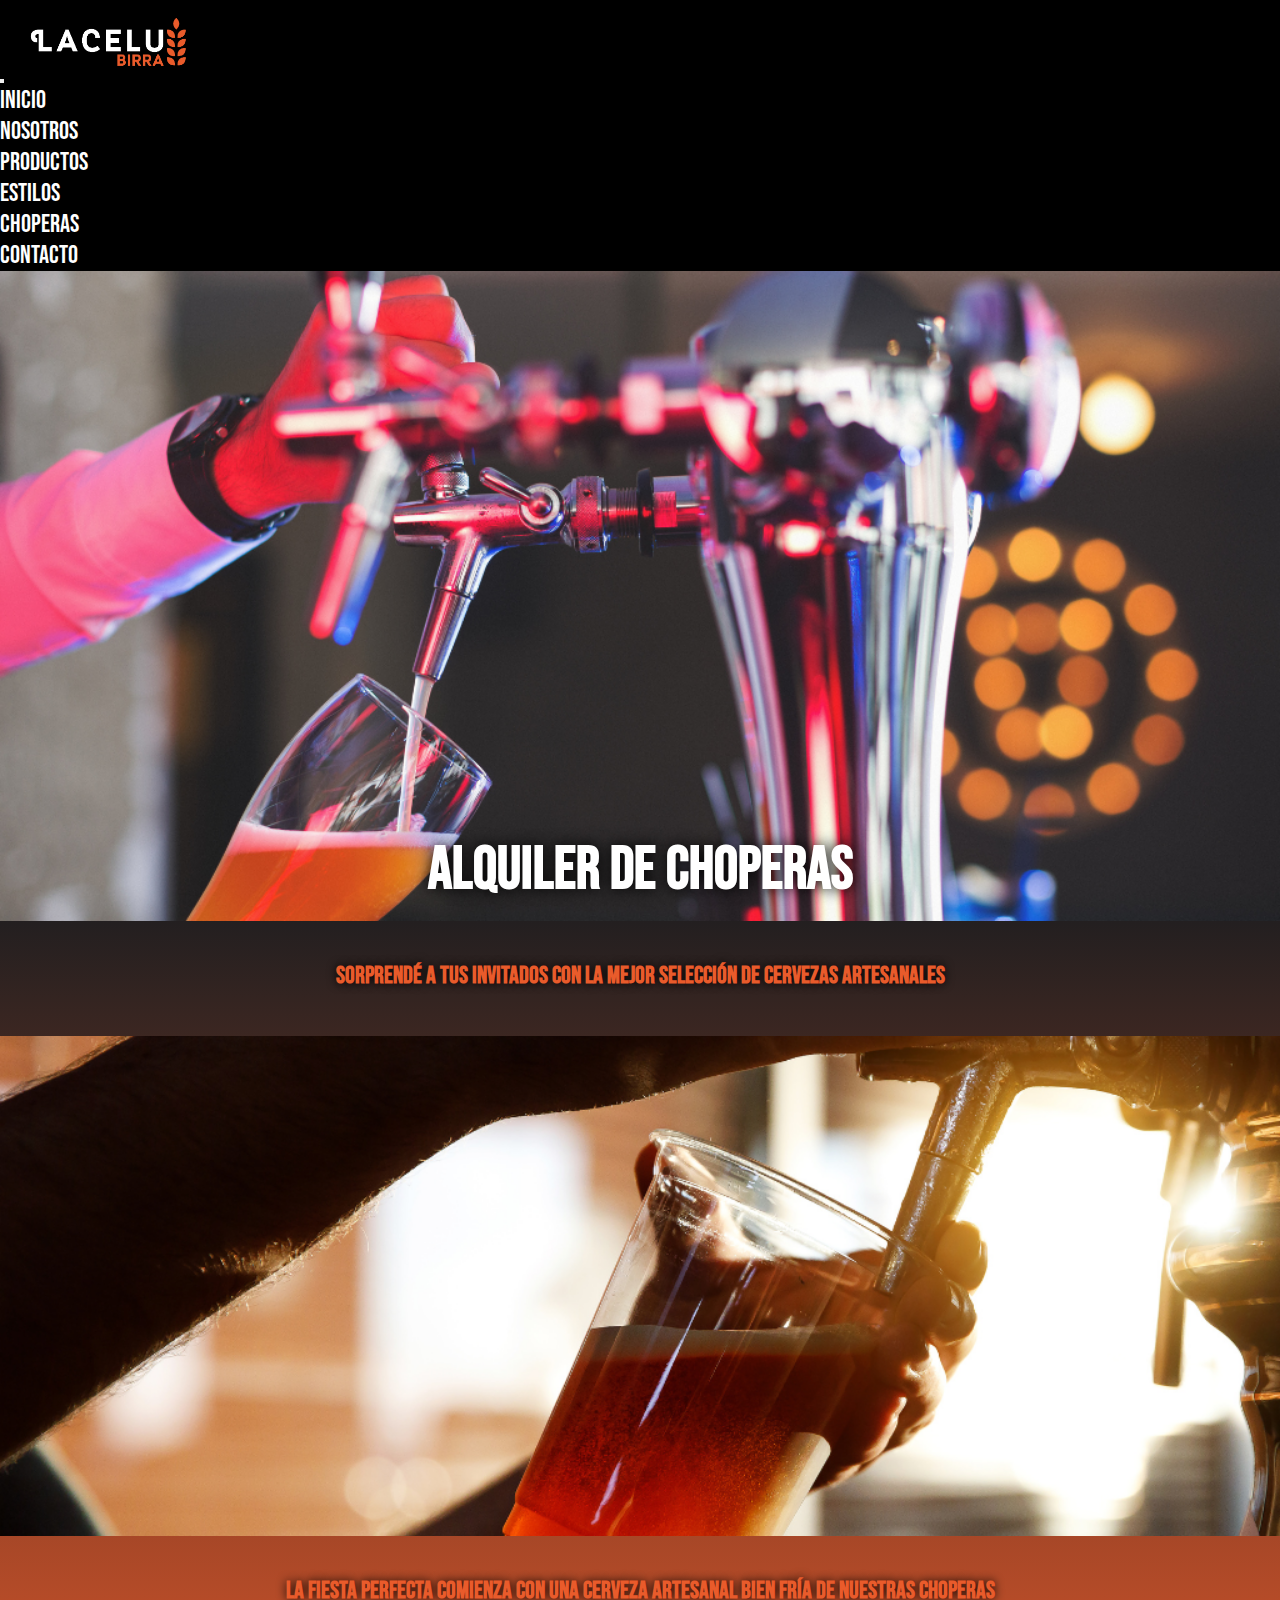
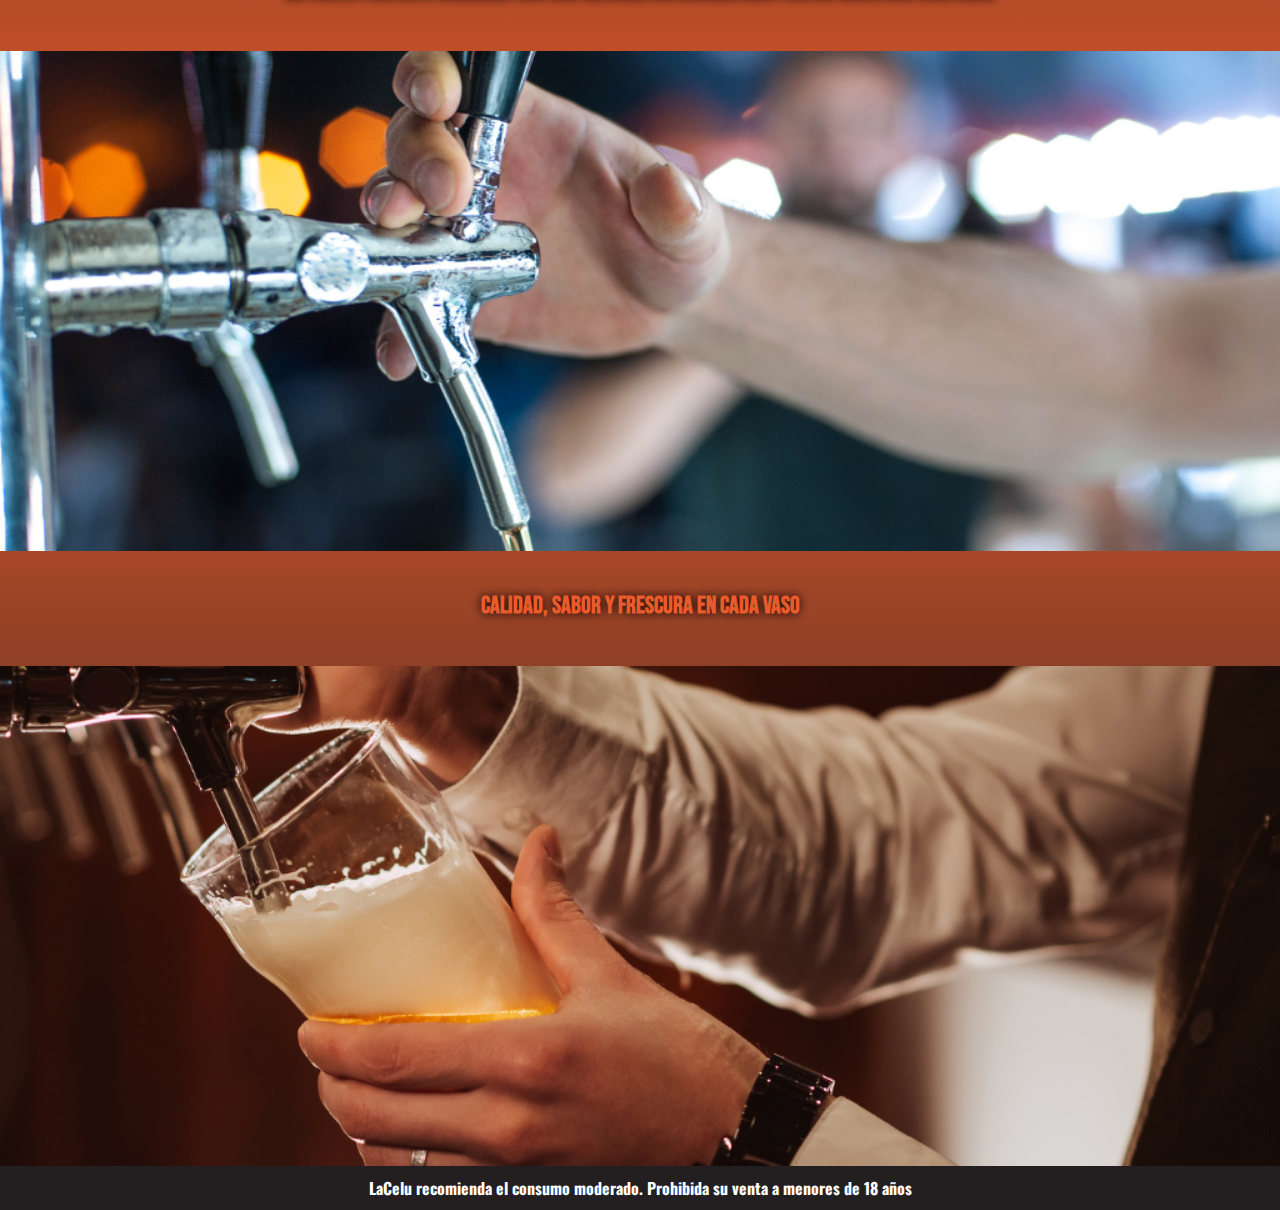
<file: pages/choperas.html>
<!DOCTYPE html>
<html lang="en">

<head>
    <meta charset="UTF-8">
    <meta http-equiv="X-UA-Compatible" content="IE=edge">
    <meta name="viewport" content="width=device-width, initial-scale=1.0">
    <link rel="stylesheet" href="https://cdn.jsdelivr.net/npm/bootstrap@4.6.2/dist/css/bootstrap.min.css"
        integrity="sha384-xOolHFLEh07PJGoPkLv1IbcEPTNtaed2xpHsD9ESMhqIYd0nLMwNLD69Npy4HI+N" crossorigin="anonymous">
    <link rel="icon" href="../images/favicon.png">
    <link rel="stylesheet" href="/style.css">
    <title>LaCeluBirra-Choperas</title>
</head>

<body>

    <!-- inicio de nav bar -->

    <nav class="navbar navbar-expand-md navbar-dark">

        <!-- Toggler/collapsibe Button -->
        <button class="navbar-toggler" type="button" data-toggle="collapse" data-target="#collapsibleNavbar">
            <span class="navbar-toggler-icon"></span>
        </button>

        <!-- Brand -->
        <img src="/images/logolacelusinfondo.png" alt="Logo" style="width:200px;">

        <!-- Navbar links -->
        <div class="collapse navbar-collapse" id="collapsibleNavbar">
            <ul class="navbar-nav">
                <li class="nav-item">
                    <a class="nav-link" href="/index.html">Inicio</a>
                </li>
                <li class="nav-item">
                    <a class="nav-link" href="/pages/nosotros.html">Nosotros</a>
                </li>
                <li class="nav-item">
                    <a class="nav-link" href="/pages/productos.html">Productos</a>
                </li>
                <li class="nav-item">
                    <a class="nav-link" href="/pages/estilos.html">Estilos</a>
                </li>
                <li class="nav-item">
                    <a class="nav-link" href="#">Choperas</a>
                </li>
                <li class="nav-item">
                    <a class="nav-link" href="/pages/contacto.html">Contacto</a>
                </li>
            </ul>
        </div>
    </nav>

    <!-- cierre de nav bar -->

    <!-- inicio de portada -->

    <div class="portadachoperas">
        <h1>ALQUILER DE CHOPERAS</h1>
    </div>

    <!-- cierre de portada -->

    <main class="mainchoperas">

    <!-- inicio de seccion1 -->

    <div class="seccion1choperas">
        <h2>Sorprendé a tus invitados con la mejor selección de cervezas artesanales</h2>
    </div>

    <div class="imgseccion1choperas"></div>

    <!-- cierre de seccion1  -->

    <!-- inicio de seccion2  -->

    <div class="seccion2choperas">
        <h2>La fiesta perfecta comienza con una cerveza artesanal bien fría de nuestras choperas</h2>
    </div>

    <div class="imgseccion2choperas"></div>

    <!-- cierre de seccion2 -->

    <!-- inicio de seccion3 -->

    <div class="seccion3choperas">
        <h2>Calidad, sabor y frescura en cada vaso</h2>
    </div>

    <div class="imgseccion3choperas"></div>

    <!-- cierre de seccion3 -->

    </main>

    <!-- inicio footer -->

    <div class="piedepagina">
        <h3>LaCelu recomienda el consumo moderado. Prohibida su venta a menores de 18 años</h3>
    </div>

    <!-- cierre de footer -->

    <script src="https://cdn.jsdelivr.net/npm/jquery@3.5.1/dist/jquery.slim.min.js"
        integrity="sha384-DfXdz2htPH0lsSSs5nCTpuj/zy4C+OGpamoFVy38MVBnE+IbbVYUew+OrCXaRkfj" crossorigin="anonymous">
    </script>
    <script src="https://cdn.jsdelivr.net/npm/popper.js@1.16.1/dist/umd/popper.min.js"
        integrity="sha384-9/reFTGAW83EW2RDu2S0VKaIzap3H66lZH81PoYlFhbGU+6BZp6G7niu735Sk7lN" crossorigin="anonymous">
    </script>
    <script src="https://cdn.jsdelivr.net/npm/bootstrap@4.6.2/dist/js/bootstrap.min.js"
        integrity="sha384-+sLIOodYLS7CIrQpBjl+C7nPvqq+FbNUBDunl/OZv93DB7Ln/533i8e/mZXLi/P+" crossorigin="anonymous">
    </script>

</body>
</html>
</file>
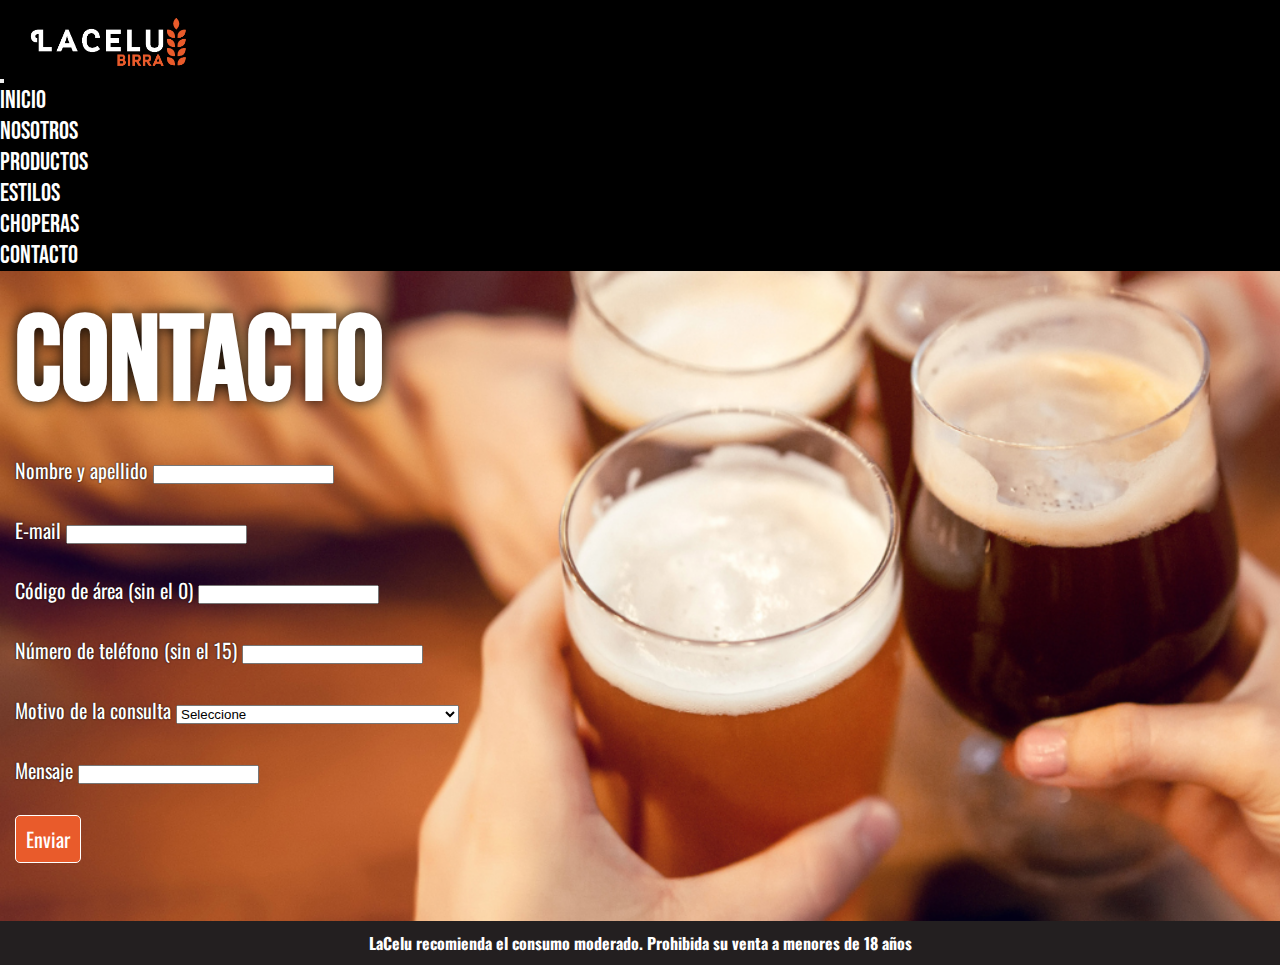
<file: pages/contacto.html>
<!DOCTYPE html>
<html lang="en">

<head>
    <meta charset="UTF-8">
    <meta http-equiv="X-UA-Compatible" content="IE=edge">
    <meta name="viewport" content="width=device-width, initial-scale=1.0">
    <link rel="stylesheet" href="https://cdn.jsdelivr.net/npm/bootstrap@4.6.2/dist/css/bootstrap.min.css"
        integrity="sha384-xOolHFLEh07PJGoPkLv1IbcEPTNtaed2xpHsD9ESMhqIYd0nLMwNLD69Npy4HI+N" crossorigin="anonymous">
    <link rel="icon" href="../images/favicon.png">
    <link rel="stylesheet" href="/style.css">
    <title>LaCeluBirra-Contacto</title>
</head>

<body>

    <!-- inicio de nav bar -->

    <nav class="navbar navbar-expand-md navbar-dark">

        <!-- Toggler/collapsibe Button -->
        <button class="navbar-toggler" type="button" data-toggle="collapse" data-target="#collapsibleNavbar">
            <span class="navbar-toggler-icon"></span>
        </button>

        <!-- Brand -->
        <img src="/images/logolacelusinfondo.png" alt="Logo" style="width:200px;">

        <!-- Navbar links -->
        <div class="collapse navbar-collapse" id="collapsibleNavbar">
            <ul class="navbar-nav">
                <li class="nav-item">
                    <a class="nav-link" href="/index.html">Inicio</a>
                </li>
                <li class="nav-item">
                    <a class="nav-link" href="/pages/nosotros.html">Nosotros</a>
                </li>
                <li class="nav-item">
                    <a class="nav-link" href="/pages/productos.html">Productos</a>
                </li>
                <li class="nav-item">
                    <a class="nav-link" href="/pages/estilos.html">Estilos</a>
                </li>
                <li class="nav-item">
                    <a class="nav-link" href="/pages/choperas.html">Choperas</a>
                </li>
                <li class="nav-item">
                    <a class="nav-link" href="#">Contacto</a>
                </li>
            </ul>
        </div>
    </nav>

    <!-- cierre de nav bar -->

    <!-- inicio de formulario  -->

    <section class="formulario">

        <div class="txtcontacto">
            <h1>Contacto</h1>
        </div>

        <form>
            <div class="nombreyapellido">
                <label for="name and surname">Nombre y apellido</label>
                <input type="text" id="name and surname">
            </div>
            <div class="email">
                <label for="email">E-mail</label>
                <input type="email" name="" id="email">
            </div>
            <div class="codigodearea">
                <label for="code area">Código de área (sin el 0)</label>
                <input type="tel" id="code area">
            </div>
            <div class="telefono">
                <label for="telephone">Número de teléfono (sin el 15)</label>
                <input type="tel" id="telephone">
            </div>
            <div class="motivoconsulta">
                <label for="reason">Motivo de la consulta</label>
                <select name="" id="reason">
                    <option value="Seleccione">Seleccione</option>
                    <option value="Ventas minoristas">Ventas minoristas</option>
                    <option value="Ventas mayoristas">Ventas mayoristas</option>
                    <option value="Barriles para comercios y bares">Barriles para comercios y bares</option>
                    <option value="Sumarte como Punto de Venta">Sumarte como Punto de Venta</option>
                    <option value="Alquiler de choperas">Alquiler de choperas</option>
                    <option value="Cursos de elaboracion de cerveza artesanal">Cursos de elaboracion de cerveza
                        artesanal</option>
                    <option value="Otra">Otra</option>
                </select>
            </div>
            <div class="mensaje">
                <label for="message">Mensaje</label>
                <input type="text" id="message">
            </div>
            <div>
                <button type="button" class="btncontacto" onclick="send">Enviar</button>          
            </div>
        </form>
        
    </section>

    <!-- cierre de formulario -->

    <!-- inicio pie de pagina -->

    <div class="piedepagina">
        <h3>LaCelu recomienda el consumo moderado. Prohibida su venta a menores de 18 años</h3>
    </div>

    <!-- cierre pie de pagina -->

    <script src="https://cdn.jsdelivr.net/npm/jquery@3.5.1/dist/jquery.slim.min.js"
        integrity="sha384-DfXdz2htPH0lsSSs5nCTpuj/zy4C+OGpamoFVy38MVBnE+IbbVYUew+OrCXaRkfj" crossorigin="anonymous">
    </script>
    <script src="https://cdn.jsdelivr.net/npm/popper.js@1.16.1/dist/umd/popper.min.js"
        integrity="sha384-9/reFTGAW83EW2RDu2S0VKaIzap3H66lZH81PoYlFhbGU+6BZp6G7niu735Sk7lN" crossorigin="anonymous">
    </script>
    <script src="https://cdn.jsdelivr.net/npm/bootstrap@4.6.2/dist/js/bootstrap.min.js"
        integrity="sha384-+sLIOodYLS7CIrQpBjl+C7nPvqq+FbNUBDunl/OZv93DB7Ln/533i8e/mZXLi/P+" crossorigin="anonymous">
    </script>



</body>

</html>
</file>
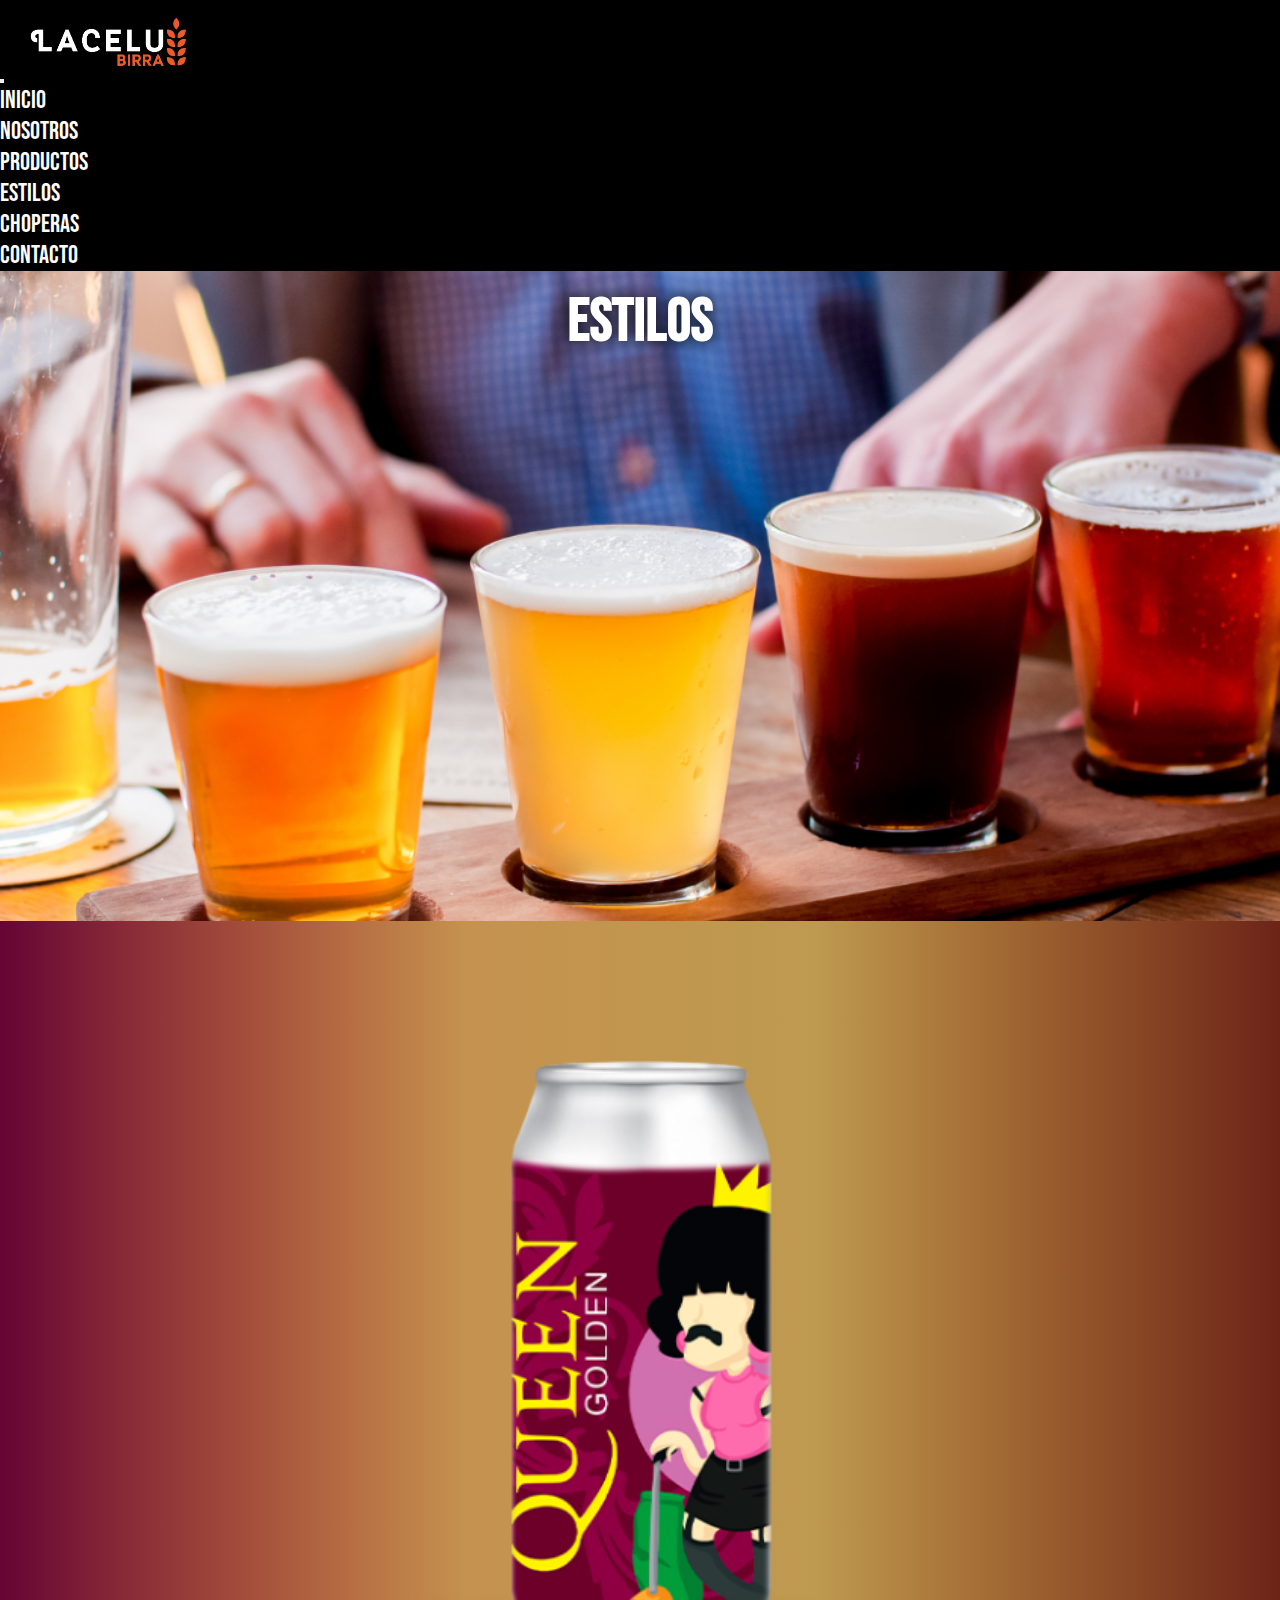
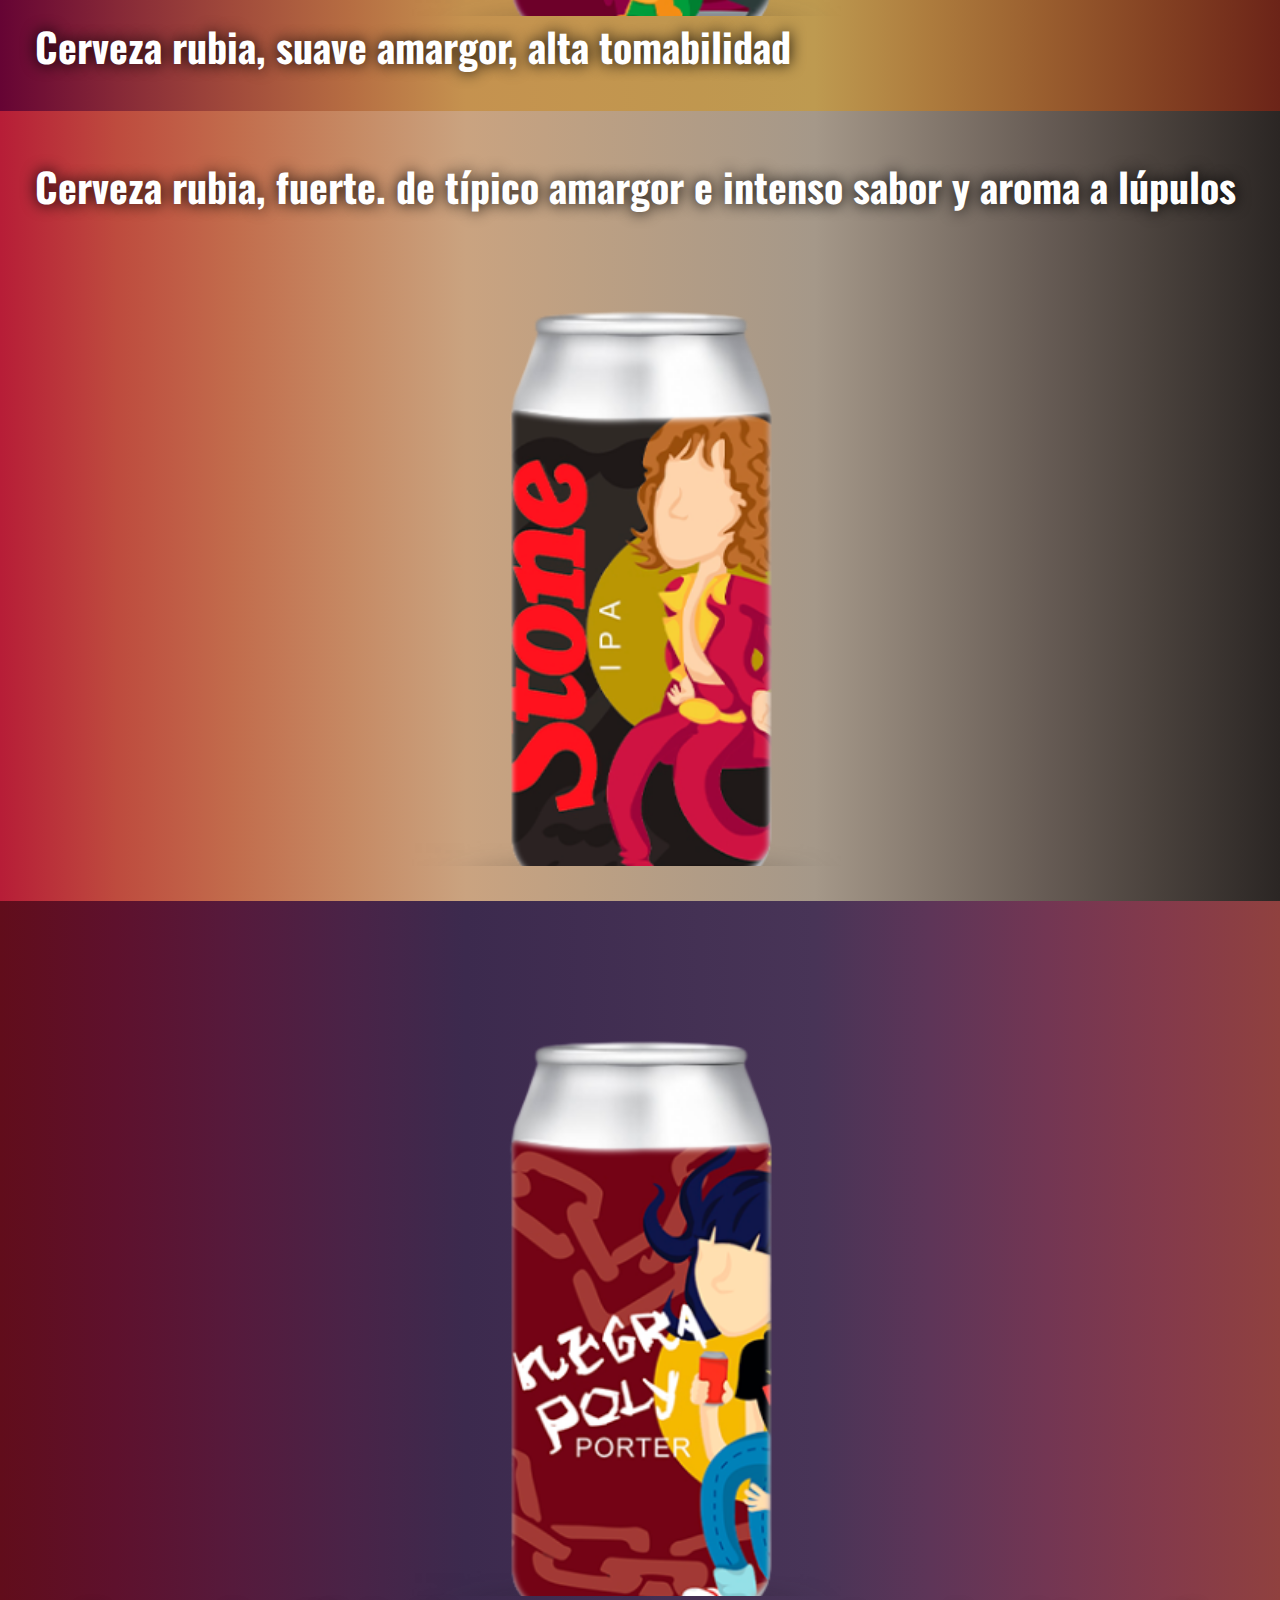
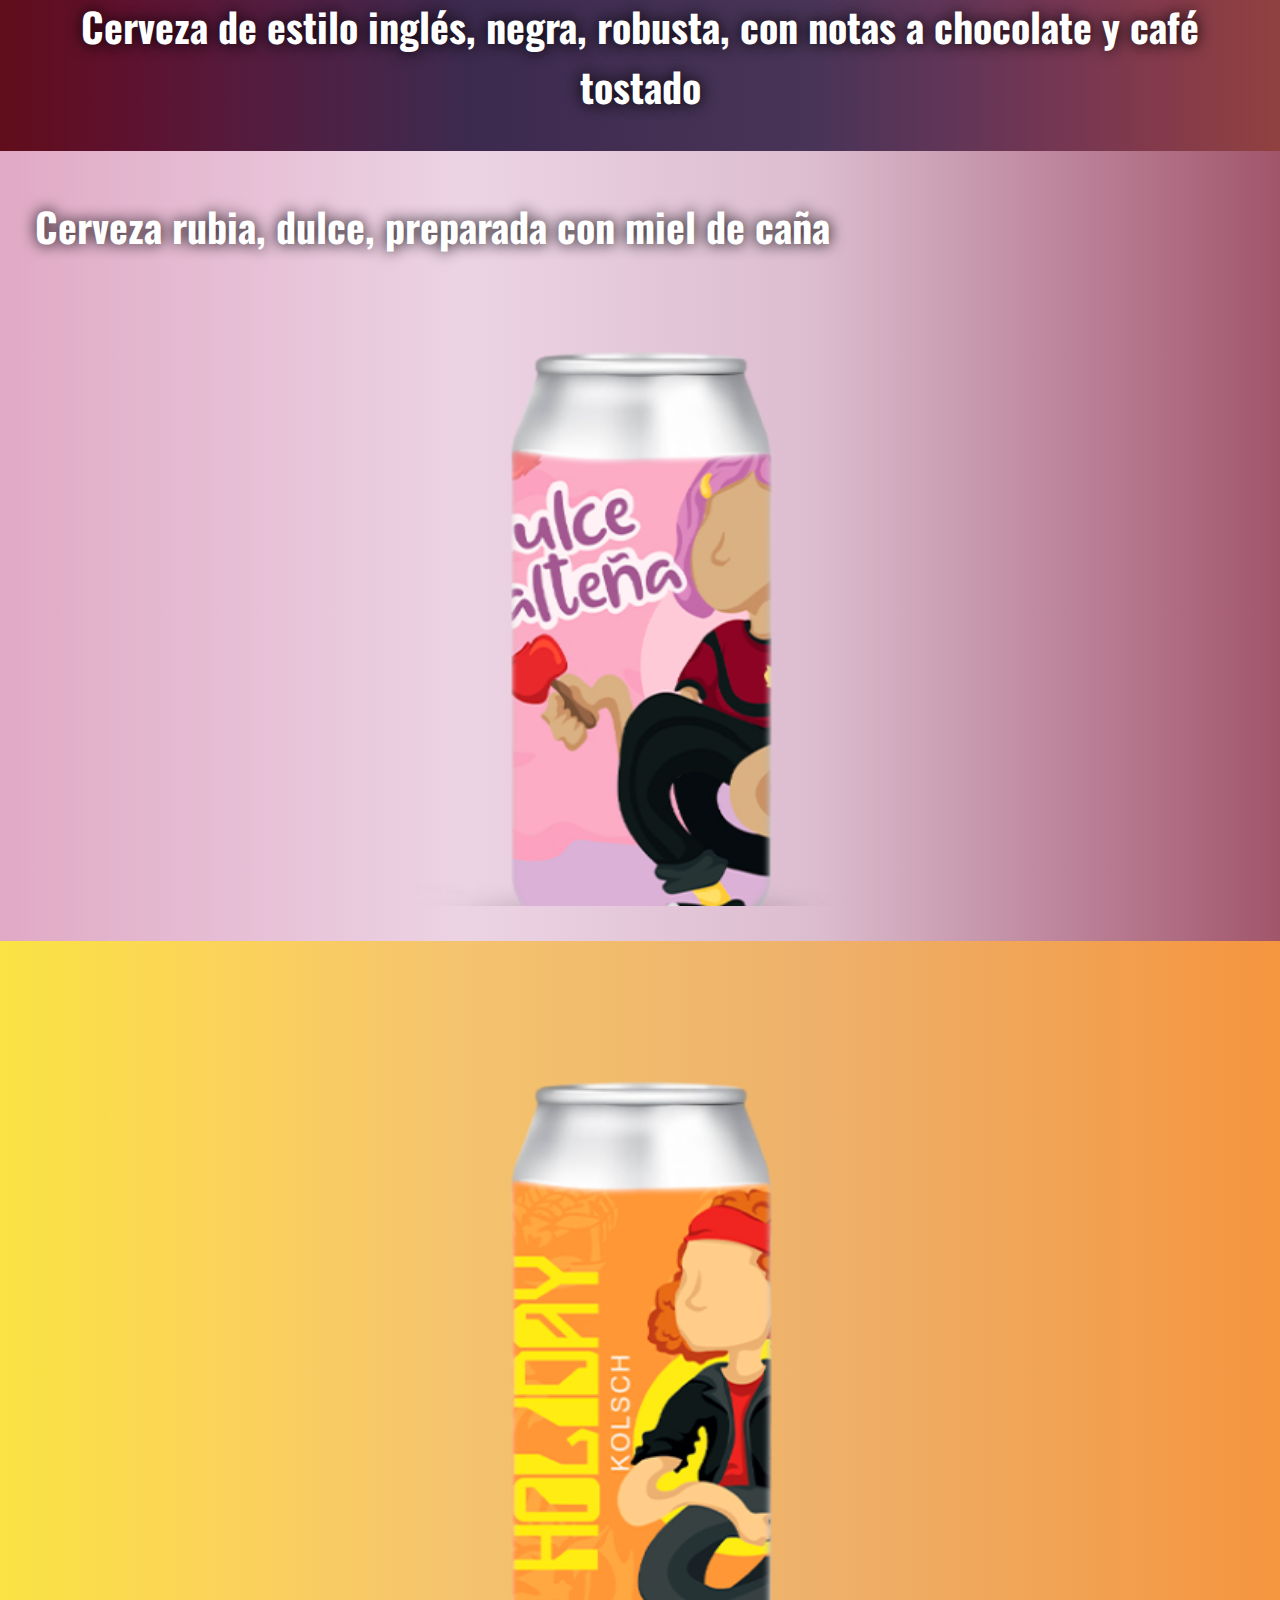
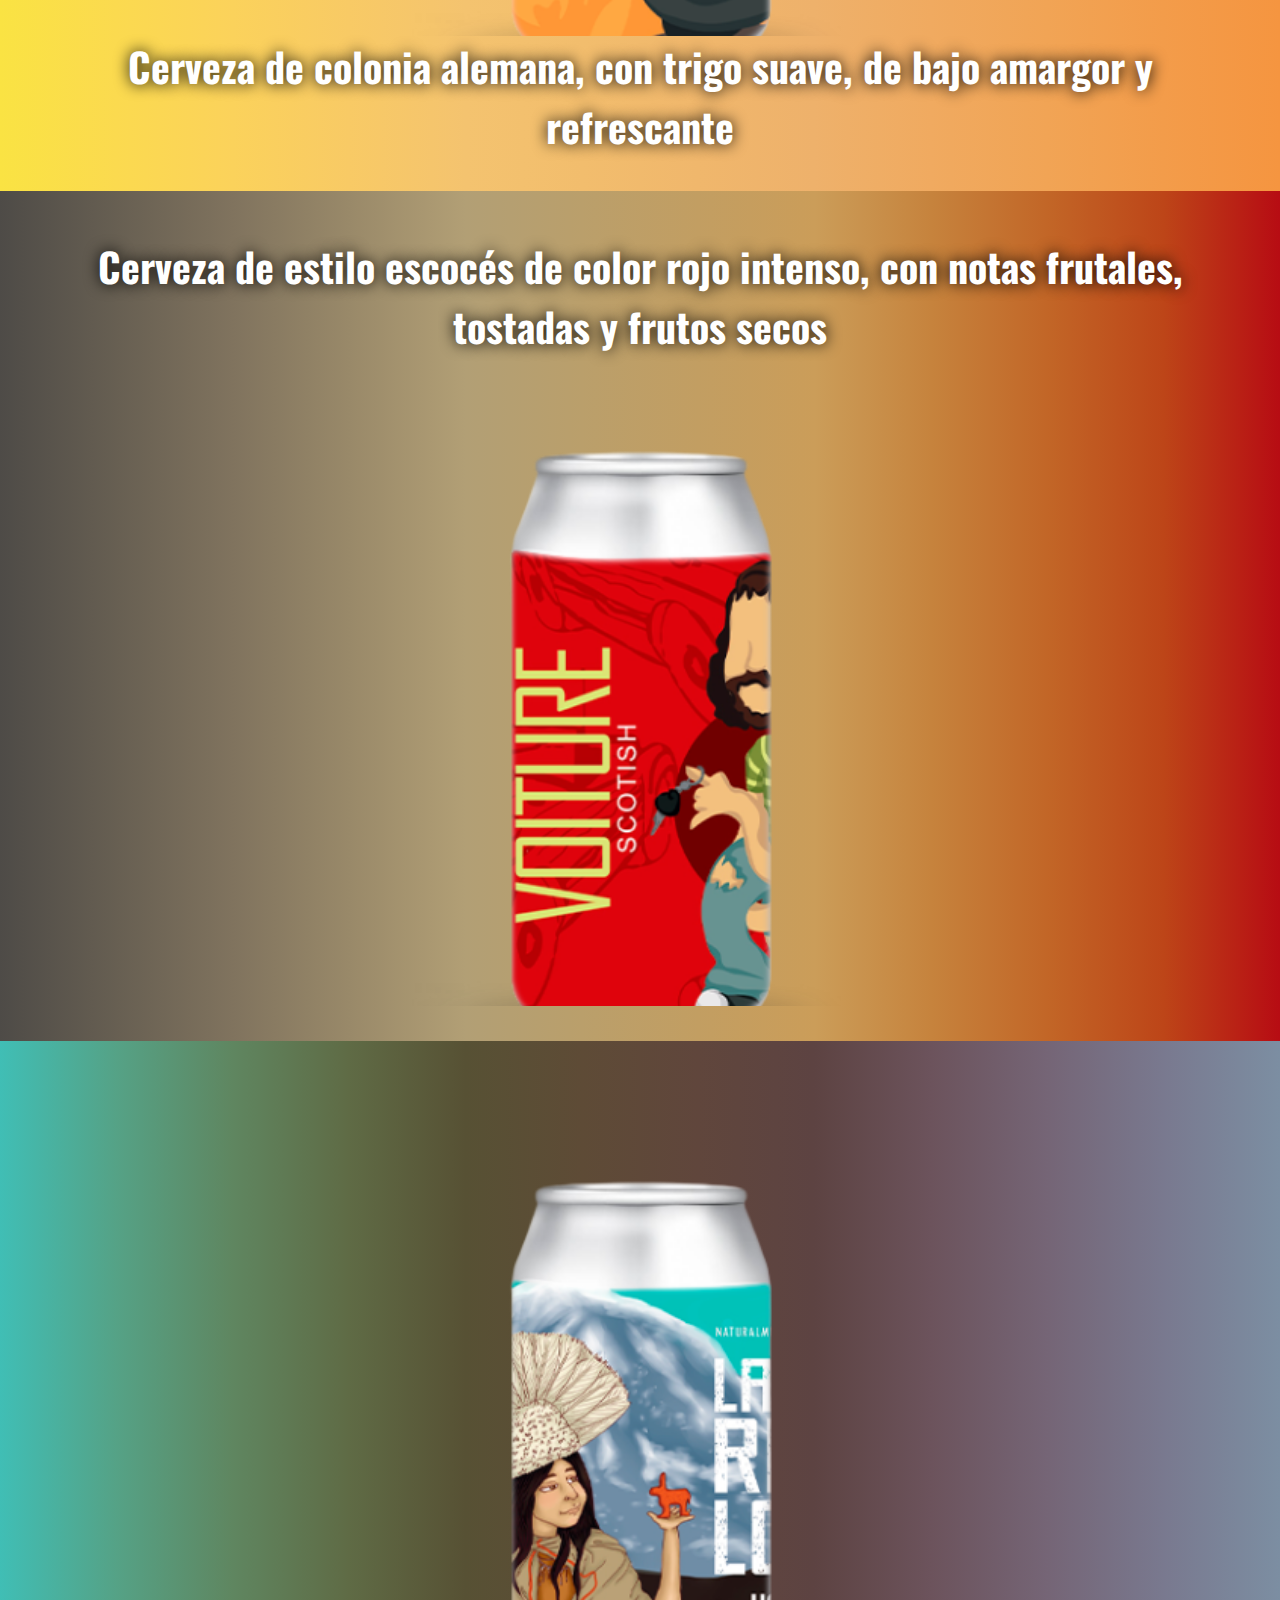
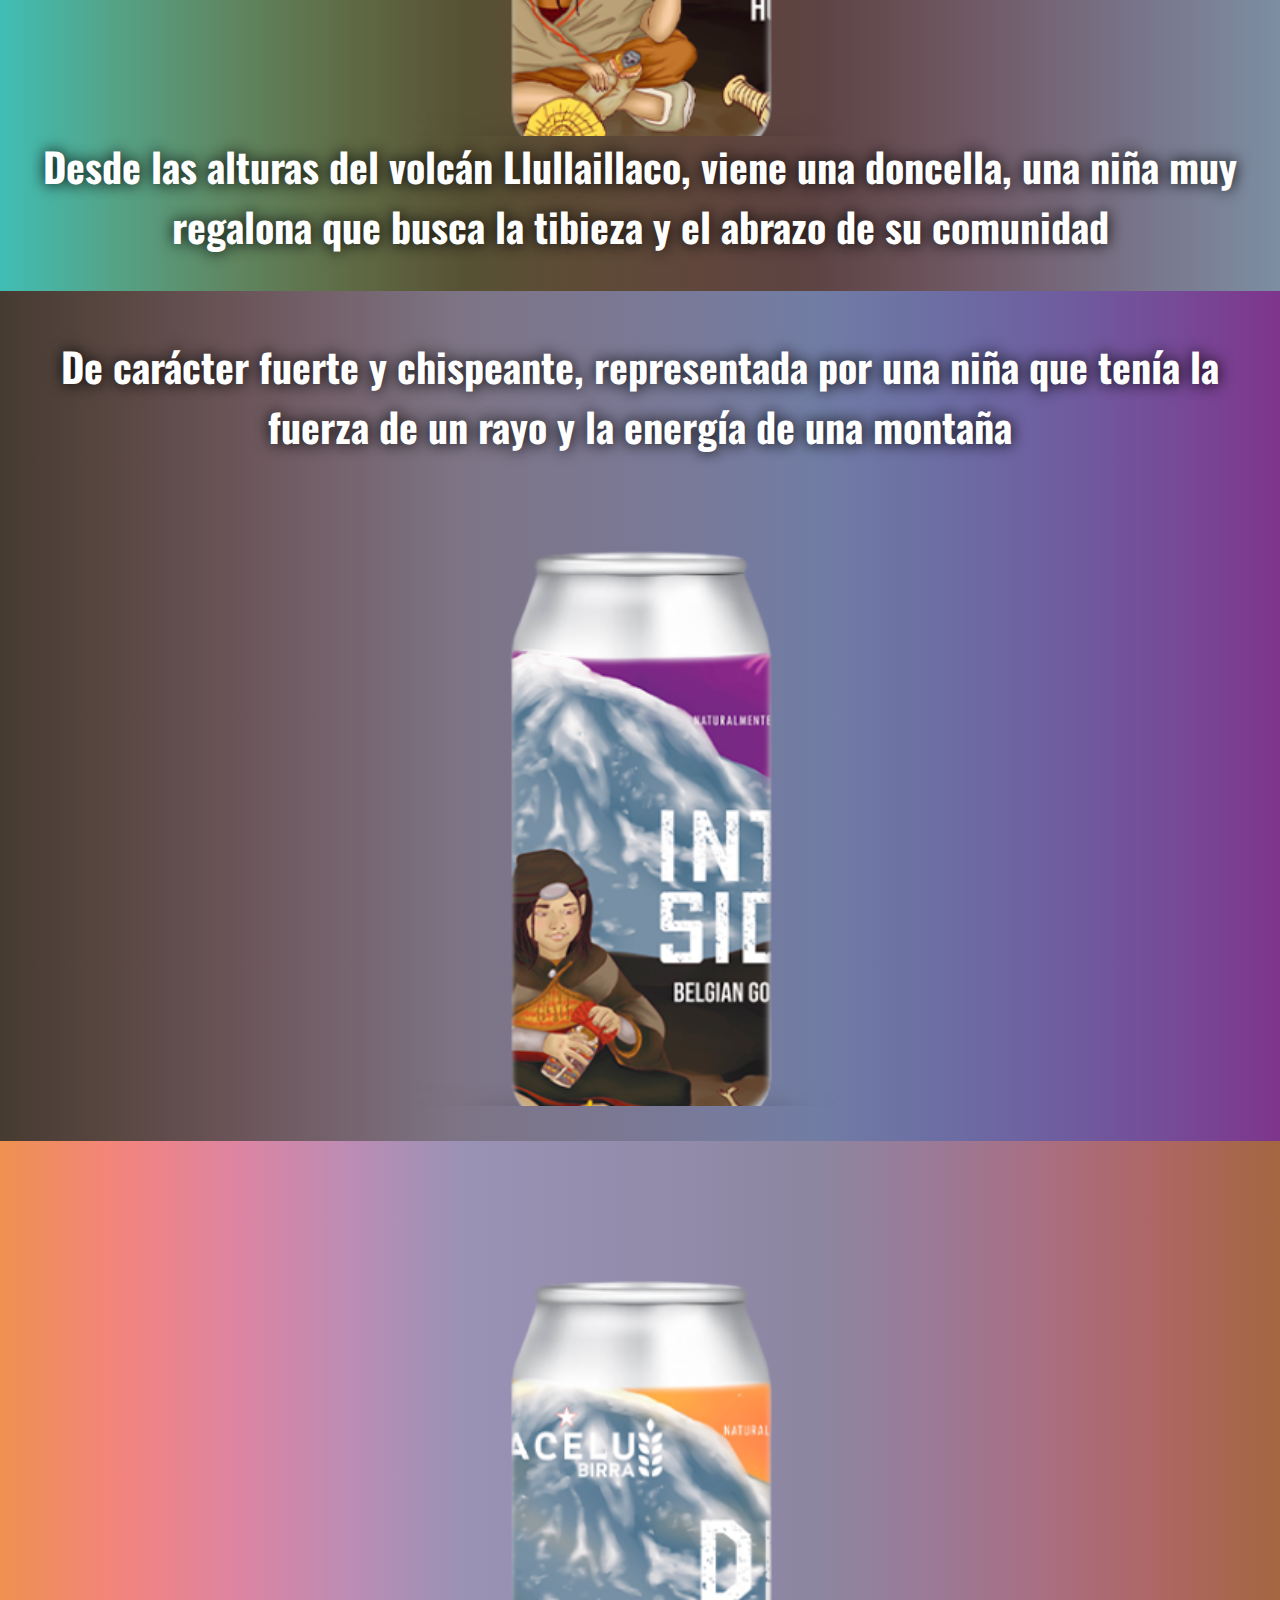
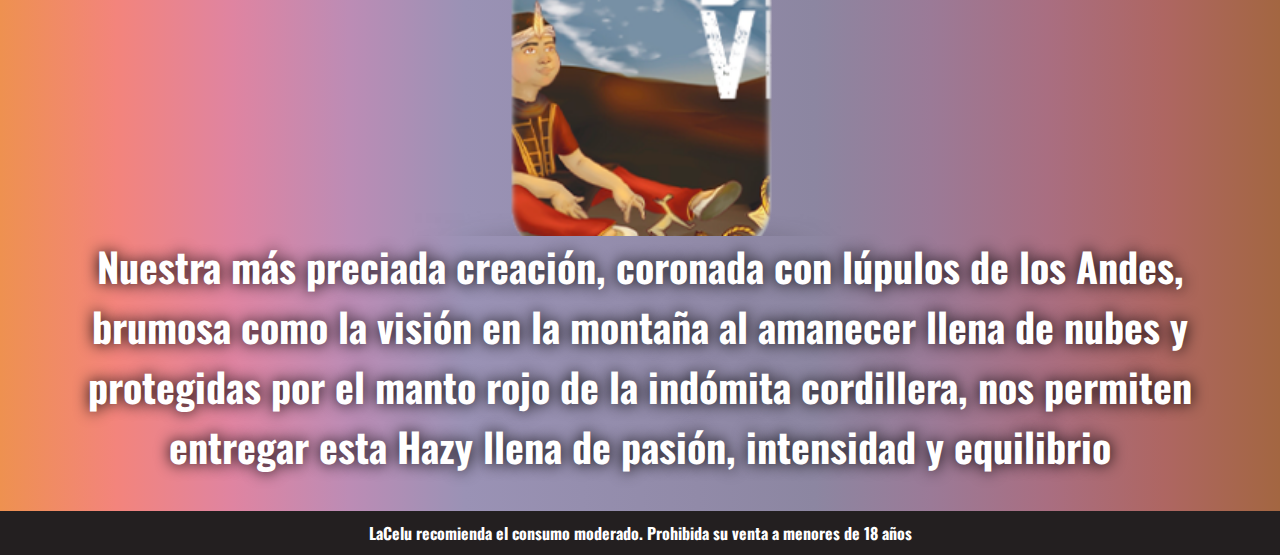
<file: pages/estilos.html>
<!DOCTYPE html>
<html lang="en">

<head>
    <meta charset="UTF-8">
    <meta http-equiv="X-UA-Compatible" content="IE=edge">
    <meta name="viewport" content="width=device-width, initial-scale=1.0">
    <link rel="stylesheet" href="https://cdn.jsdelivr.net/npm/bootstrap@4.6.2/dist/css/bootstrap.min.css"
        integrity="sha384-xOolHFLEh07PJGoPkLv1IbcEPTNtaed2xpHsD9ESMhqIYd0nLMwNLD69Npy4HI+N" crossorigin="anonymous">
        <link rel="icon" href="../images/favicon.png">
    <link rel="stylesheet" href="/style.css">
    <title>LaCeluBirra-Estilos</title>
</head>

<body>

    <!-- inicio de nav bar -->

    <nav class="navbar navbar-expand-md navbar-dark">

        <!-- Toggler/collapsibe Button -->
        <button class="navbar-toggler" type="button" data-toggle="collapse" data-target="#collapsibleNavbar">
            <span class="navbar-toggler-icon"></span>
        </button>

        <!-- Brand -->
        <img src="/images/logolacelusinfondo.png" alt="Logo" style="width:200px;">

        <!-- Navbar links -->
        <div class="collapse navbar-collapse" id="collapsibleNavbar">
            <ul class="navbar-nav">
                <li class="nav-item">
                    <a class="nav-link" href="/index.html">Inicio</a>
                </li>
                <li class="nav-item">
                    <a class="nav-link" href="/pages/nosotros.html">Nosotros</a>
                </li>
                <li class="nav-item">
                    <a class="nav-link" href="/pages/productos.html">Productos</a>
                </li>
                <li class="nav-item">
                    <a class="nav-link" href="#">Estilos</a>
                </li>
                <li class="nav-item">
                    <a class="nav-link" href="/pages/choperas.html">Choperas</a>
                </li>
                <li class="nav-item">
                    <a class="nav-link" href="/pages/contacto.html">Contacto</a>
                </li>
            </ul>
        </div>
    </nav>

    <!-- cierre de nav bar -->

    <!-- inicio de portada Estilos -->

    <div class="portadaestilos">
        <h1>ESTILOS</h1>
    </div>

    <!-- cierre de portada Estilos -->

    <!-- inicio de seccion estilo Golden -->

    <section class="containergolden">
        <div class="row">
            <aside class="goldenleft col-md-4"></aside>
            <aside class="goldencenter col-md-4"></aside>
            <aside class="goldenright col-md-4">
                <h3>Cerveza rubia, suave amargor, alta tomabilidad</h3>
            </aside>
        </div>
    </section>

    <!-- cierre de seccion estilo Golden -->

    <!-- inicio de seccion estilo IPA -->

    <section class="containeripa">
        <div class="row">
            <aside class="ipaleft col-md-4">
                <h3>Cerveza rubia, fuerte. de típico amargor e intenso sabor y aroma a lúpulos</h3>
            </aside>
            <aside class="ipacenter col-md-4"></aside>
            <aside class="iparight col-md-4"></aside>
        </div>
    </section>

    <!-- cierre de seccion estilo IPA -->

    <!-- inicio de seccion estilo Porter -->

    <section class="containerporter">
        <div class="row">
            <aside class="porterleft col-md-4"></aside>
            <aside class="portercenter col-md-4"></aside>
            <aside class="porterright col-md-4 ">
                <h3>Cerveza de estilo inglés, negra, robusta, con notas a chocolate y café tostado</h3>
            </aside>
        </div>
    </section>

    <!-- cierre de seccion estilo Porter -->

    <!-- inicio de seccion estilo Dulce -->

    <section class="containerdulce">
        <div class="row">
            <aside class="dulceleft col-md-4">
                <h3>Cerveza rubia, dulce, preparada con miel de caña</h3>
            </aside>
            <aside class="dulcecenter col-md-4"></aside>
            <aside class="dulceright col-md-4"></aside>
        </div>
    </section>

    <!-- cierre de seccion estilo Dulce -->

    <!-- inicio de seccion estilo Kolsch -->

    <section class="containerkolsch">
        <div class="row">
            <aside class="kolschleft col-md-4"></aside>
            <aside class="kolschcenter col-md-4"></aside>
            <aside class="kolschright col-md-4 ">
                <h3>Cerveza de colonia alemana, con trigo suave, de bajo amargor y refrescante</h3>
            </aside>
        </div>
    </section>

    <!-- cierre de seccion estilo Kolsch -->

    <!-- inicio de seccion estilo Scotish -->

    <section class="containerscotish">
        <div class="row">
            <aside class="scotishleft col-md-4">
                <h3>Cerveza de estilo escocés de color rojo intenso, con notas frutales, tostadas y frutos secos</h3>
            </aside>
            <aside class="scotishcenter col-md-4"></aside>
            <aside class="scotishright col-md-4"></aside>
        </div>
    </section>

    <!-- cierre de seccion estilo Scotish -->

    <!-- inicio de seccion estilo LaRegalona -->

    <section class="containerlaregalona">
        <div class="row">
            <aside class="laregalonaleft col-md-4"></aside>
            <aside class="laregalonacenter col-md-4"></aside>
            <aside class="laregalonaright col-md-4 ">
                <h3>Desde las alturas del volcán Llullaillaco, viene una doncella, una niña muy regalona que busca la
                    tibieza y el abrazo de su comunidad</h3>
            </aside>
        </div>
    </section>

    <!-- cierre de seccion estilo LaRegalona -->

    <!-- inicio de seccion estilo Intensidad -->

    <section class="containerintensidad">
        <div class="row">
            <aside class="intensidadleft col-md-4">
                <h3>De carácter fuerte y chispeante, representada por una niña que tenía la fuerza de un rayo y la
                    energía de una montaña</h3>
            </aside>
            <aside class="intensidadcenter col-md-4"></aside>
            <aside class="intensidadright col-md-4"></aside>
        </div>
    </section>

    <!-- cierre de seccion estilo Intensidad -->

    <!-- inicio de seccion estilo Divino -->

    <section class="containerdivino">
        <div class="row">
            <aside class="divinoleft col-md-4"></aside>
            <aside class="divinocenter col-md-4"></aside>
            <aside class="divinoright col-md-4 ">
                <h3>Nuestra más preciada creación, coronada con lúpulos de los Andes, brumosa como la visión en la
                    montaña al amanecer llena de nubes y protegidas por el manto rojo de la indómita cordillera, nos
                    permiten entregar esta Hazy llena de pasión, intensidad y equilibrio</h3>
            </aside>
        </div>
    </section>

    <!-- cierre de seccion estilo Divino -->

    <!-- inicio footer -->

    <div class="piedepagina">
        <h3>LaCelu recomienda el consumo moderado. Prohibida su venta a menores de 18 años</h3>
    </div>

    <!-- cierre de footer -->

    <script src="https://cdn.jsdelivr.net/npm/jquery@3.5.1/dist/jquery.slim.min.js"
        integrity="sha384-DfXdz2htPH0lsSSs5nCTpuj/zy4C+OGpamoFVy38MVBnE+IbbVYUew+OrCXaRkfj" crossorigin="anonymous">
    </script>
    <script src="https://cdn.jsdelivr.net/npm/popper.js@1.16.1/dist/umd/popper.min.js"
        integrity="sha384-9/reFTGAW83EW2RDu2S0VKaIzap3H66lZH81PoYlFhbGU+6BZp6G7niu735Sk7lN" crossorigin="anonymous">
    </script>
    <script src="https://cdn.jsdelivr.net/npm/bootstrap@4.6.2/dist/js/bootstrap.min.js"
        integrity="sha384-+sLIOodYLS7CIrQpBjl+C7nPvqq+FbNUBDunl/OZv93DB7Ln/533i8e/mZXLi/P+" crossorigin="anonymous">
    </script>

</body>

</html>
</file>
<file: style.css>
/* h3 --- font-family: 'Lexend Deca', sans-serif; --- h3 */
/* h2 --- font-family: 'Bebas Neue', cursive; --- h2 */

@import url('https://fonts.googleapis.com/css2?family=Amatic+SC:wght@700&family=Bebas+Neue&family=Lexend+Deca&display=swap');
/* font-family: 'Bebas Neue', cursive; */

@import url('https://fonts.googleapis.com/css2?family=Amatic+SC:wght@700&family=Bebas+Neue&family=Lexend+Deca&family=Oswald&display=swap');
/* font-family: 'Oswald', sans-serif; */

/* inicio barra de navegacion */

*{
    margin: 0;
    padding: 0;
    box-sizing: border-box;
}

.navbar{
    background-color: black;
    height: auto !important;
}

.navbar a{
    font-size: 25px;
    color: white;
    text-decoration: none;
    font-family: 'Bebas Neue', cursive;
}

a:hover{
    color: #e95b2b !important;
} 

a{
    transition: color 0.3s linear 0.2s;;
}

/* cierre de barra de navegacion */

/* inicio de jumbotron */

.jumbotronportada{
    background-image: url(./images/imgdescargadas/index1.jpg);
    background-size: cover;
    background-position: center;
    height: 650px;
    margin-bottom: 0;
    border-radius: 0;
    display: flex;
    justify-content: end;
    align-items: center;
}

.jumbotronportada h1{
    color: white;
    text-shadow: 0 0 15px black;
    padding-right: 15px;
    font-family: 'Bebas Neue', cursive;
    font-size: 60px;
}

/* cierre de jumbotron */

.mainindex{
    background: rgb(35,31,32);
    background: linear-gradient(180deg, rgba(35,31,32,1) 0%, rgba(233,91,43,1) 50%, rgba(35,31,32,1) 100%);
    height: auto;
}

/* inicio de prólogo */

.prologo{
    height: auto;
    padding-left: 15px;
    padding-right: 15px;
}

.prologo h2{
    color: white;
    margin-top: 0;
    padding-top: 60px;
    text-align: center;
    font-size: 40px;
    font-family: 'Oswald', sans-serif;
}

.prologo strong{
    color: #e95b2b;
}

/* inicio de segunda seccion */

.container-fluid{
    height: auto;
    padding: 15px;
    padding-bottom: 15px;
}

.row{
    padding: 10px;
    margin-top: 10px;
}

.container-fluid h2{
    color: white;
    text-shadow: 0 0 10px black;
    font-size: 40px;
    padding: 10px;
    font-family: 'Bebas Neue', cursive;
}

.btnindex{
    background-color: #e95b2b;
    border-radius: 5px;
    border: solid 1px white;
    color: white;
    padding: 8px 10px 8px 10px;
    font-size: 20px;
    font-family: 'Oswald', sans-serif;
}

.btnindex:hover{
    transform: scale(1.08);
    transition: all 0.9s;
}

.Nleft{
    text-align: center;
}

.imgnosotrosinicio{
    background-image: url(./images/nosotros5.JPG);
    background-position: bottom;
    background-size: cover;
    height: 650px;
    margin-bottom: 5px;
    border-radius: 5px;
    
}

.imgnosotrosinicio:hover{
    transform: scale(1.03);
    transition: all 0.9s;
}

.Ncenter{
    text-align: center;
}

.imgestilosinicio{
    background-image: url(./images/imgestilosindex.png);
    background-position: center;
    background-size: cover;
    height: 650px;
    margin-bottom: 5px;
    border-radius: 5px;
}

.imgestilosinicio:hover{
    transform: scale(1.03);
    transition: all 0.9s;
}

.Nright{
    text-align: center;
}

.imgvendelaceluinicio{
    background-image: url(./images/vendelacelu.png);
    background-position: center;
    background-size: cover;
    height: 650px;
    margin-bottom: 5px;
    border-radius: 5px;
}

.imgvendelaceluinicio:hover{
    transform: scale(1.03);
    transition: all 0.9s;
}

/* cierre de 2da seccion */

/* inicio de video index */

.containervideo{
    height: auto;
    width: auto;
    padding: 15px;
    padding-bottom: 15px;
}

.videoindex{
    height: auto;
    width: 100%;
}

/* inicio de footer */

.footer{
    height: auto;
    background-color: black;
    padding: 15px;
}

.Fleft{
    background-color: red;
}

.Fcenter{
    background-color: green;
    text-align: center;
}

.Fright{
    background-color: blue;
}

.footer h2{
    color: #e95b2b;
    text-shadow: 0 0 1px white;
    font-family: 'Bebas Neue', cursive;
}

.footer p{
    color: white;
    font-family: 'Oswald', sans-serif;
    font-size: 20px;
}

.Fcenter i{
    color: #e95b2b;
    font-size: 120px;
    text-shadow: 0 0 2px white;
    padding-top: 25px;
}

.piedepagina{
    background-color: #231f20;
    text-align: center;
    padding: 10px;
}

.piedepagina h3{
    color: white;
    font-size: 16px;
    font-family: 'Oswald', sans-serif;
}

/* cierre de footer */

/* inicio de PAGINA NOSOTROS ------------------------------------------------------------------------------------- */

/* inicio de portada Nosotros */

.jumbotronNos{
    height: 650px;
    background-image: url(./images/nosotros1.jpg);
    background-position: top;
    background-size: cover;
    display: flex;
    align-items: end;
}

.jumbotronNos h1{
    color: white;
    text-shadow: 0 0 15px black;
    margin-bottom: 15px;
    margin-left: 15px;
    font-family: 'Bebas Neue', cursive;
    font-size: 60px;

}

/* cierre de portada Nosotros */

.mainnosotros{
    background: rgb(35,31,32);
    background: linear-gradient(180deg, rgba(35,31,32,1) 0%, rgba(233,91,43,1) 50%, rgba(35,31,32,1) 100%);
    height: auto;
}


/* inicio de seccion1 Nosotros */

.seccion1Nos{
    height: auto;
    margin-bottom: 0;
    padding: 15px;
    padding-bottom: 15px;
}

/* cierre de seccion1 Nosotros */

/* inicio de seccion2 Nosotros */

.articleNos1{
    background-image: url(./images/nosotros2.jpg);
    background-position: center;
    background-size: cover;
    border-radius: 5px;
}

.asideNos1 h2{
    text-align: center;
    color: #e95b2b;
    text-shadow: 0 0 10px black;
    font-size: 60px;
    font-family: 'Bebas Neue', cursive;
}

.asideNos1 h3{
    color: white;
    font-family: 'Oswald', sans-serif;
}

/* cierre de seccion1 Nosotros */

/* inicio de seccion2 Nosotros */

.seccion2Nos{
    height: auto;
    padding: 25px;
    padding-bottom: 25px;
}

.article2Nos h2{
    text-align: center;
    color: #e95b2b;
    text-shadow: 0 0 10px black;
    font-size: 60px;
    font-family: 'Bebas Neue', cursive;
}

.article2Nos h3{
    color: white;
    font-family: 'Oswald', sans-serif;
    text-align: center;
    font-size: 38px;
}

.aside2Nos{
    background-image: url(./images/apasionadosnosotros.png);
    background-position: center;
    background-size: cover;
    height: 300px;
    border-radius: 5px;
}

/* cierre de seccion2 Nosotros */

/* inicio de seccion3 Nosotros */

.seccion3Nos{
    height: auto;
    padding: 25px;
    padding-bottom: 25px;
}

.article3Nos{
    background-image: url(./images/nosotros3.png);
    background-position: center;
    background-size: cover;
    height: 300px;
    border-radius: 5px;
}

.aside3Nos h2{
    text-align: center;
    color: #e95b2b;
    text-shadow: 0 0 10px black;
    font-size: 60px;
    font-family: 'Bebas Neue', cursive;
}

.aside3Nos h3{
    color: white;
    font-family: 'Oswald', sans-serif;
    text-align: center;
    font-size: 38px;
}

/* cierre de seccion3 Nosotros */

/* inicio de seccion4 Nosotros */

.seccion4Nos{
    height: auto;
    padding: 25px;
    padding-bottom: 25px;    
}

.article4Nos h2{
    text-align: center;
    color: #e95b2b;
    text-shadow: 0 0 10px black;
    font-size: 60px;
    font-family: 'Bebas Neue', cursive;
}

.article4Nos h3{
    color: white;
    font-family: 'Oswald', sans-serif;
    text-align: center;
    font-size: 38px;
}

.aside4Nos{
    background-image: url(./images/nosotros4.JPG);
    background-position: top;
    background-size: cover;
    height: 300px;
    border-radius: 5px;
}

/* cierre de seccion4 Nosotros */
/* CIERRE DE PAGINA NOSOTROS */

/* INICIO DE PAGINA PRODUCTOS --------------------------------------------------------------------------------------- */

/* inicio de portada productos */

.portadaproductos{
    background-image: url(./images/fondoproductos.png);
    background-position: top;
    background-size: cover;
    height: 650px;
    margin-bottom: 0;
    border-radius: 0;
    display: flex;
    justify-content: end;
    align-items: center;
}

.portadaproductos h1{
    color: white;
    text-shadow: 0 0 15px black;
    margin-right: 100px;
    font-family: 'Bebas Neue', cursive;
    font-size: 60px;
}

/* cierre de portada productos */

.mainproductos{
    height: auto;
    background: rgb(35,31,32);
    background: linear-gradient(180deg, rgba(35,31,32,1) 0%, rgba(233,91,43,1) 50%, rgba(35,31,32,1) 100%);
}

/* inicio seccion1 Productos */

.containerlatasPro{
    height: auto;
    margin-bottom: 0;
    padding: 15px;
    padding-bottom: 15px;
}

.latasPro{
    height: 130px;
    padding-top: 20px;
    padding-bottom: 20px;
}

.latasPro h2{
    color: #e95b2b;
    text-align: center;
    font-size: 45px;
    text-shadow: 0 0 10px black;
    font-family: 'Bebas Neue', cursive;
    padding-top: 8px;
}

.latasPro p{
    color: white;
    text-align: center;
    font-size: 23px;
    font-family: 'Oswald', sans-serif;
}

.imglatasPro{
    background-image: url(./images/latasproductos.png);
    background-position: center;
    background-size: cover;
    height: 700px;
    margin-top: 20px;
}

/* cierre de seccion1 Productos  */

/* inicio de seccion2 Productos */

.containergrowlersPro{
    height: auto;
    margin-bottom: 0;
    padding: 15px;
    padding-bottom: 15px;
}

.growlersPro{
    height: 130px;
    padding-top: 20px;
    padding-bottom: 20px;
}

.growlersPro h2{
    color: #e95b2b;
    text-align: center;
    font-size: 45px;
    text-shadow: 0 0 10px black;
    font-family: 'Bebas Neue', cursive;
}

.growlersPro p{
    color: white;
    text-align: center;
    font-size: 23px;
    font-family: 'Oswald', sans-serif;
}

.imggrowlersPro{
    background-image: url(./images/growlerproductos.png);
    background-position: center;
    background-size: cover;
    height: 700px;
    margin-top: 20px;
}

/* cierre de seccion2 Productos */

/* inicio de seccion3 Productos */

.containterchoperasPro{
    height: auto;
    margin-bottom: 0;
    padding: 15px;
    padding-bottom: 15px;
}

.choperasPro{
    height: 130px;
    padding-top: 20px;
    padding-bottom: 20px;
}

.choperasPro h2{
    color: #e95b2b;
    text-align: center;
    font-size: 45px;
    text-shadow: 0 0 10px black;
    font-family: 'Bebas Neue', cursive;
}

.choperasPro p{
    color: white;
    text-align: center;
    font-size: 23px;
    font-family: 'Oswald', sans-serif;
}

.imgchoperasPro{
    background-image: url(./images/choperasproductos.png);
    background-position: center;
    background-size: cover;
    height: 700px;
    margin-top: 20px;
}

/* cierre de seccion3 Productos */

/* inicio de seccion4 Productos */

.containerbarrilesPro{
    height: auto;
    margin-bottom: 0;
    padding: 15px;
    padding-bottom: 15px;
}

.barrilesPro{
    height: 130px;
    padding-top: 20px;
    padding-bottom: 20px;
}

.barrilesPro h2{
    color: #e95b2b;
    text-align: center;
    font-size: 45px;
    text-shadow: 0 0 10px black;
    font-family: 'Bebas Neue', cursive;
}

.barrilesPro p{
    color: white;
    text-align: center;
    font-size: 23px;
    font-family: 'Oswald', sans-serif;
}

.imgbarrilesPro{
    background-image: url(./images/barrilesproductos.png);
    background-position: center;
    background-size: cover;
    height: 700px;
    margin-top: 20px;
}

/* cierre de seccion4 Productos */

/* CIERRE DE PAGINA PRODUCTOS */

/* INICIO DE PAGINA ESTILOS */

/* inicio portada pagina Estilos */

.portadaestilos{
    background-image: url(./images/portadaestilos.png);
    background-size: cover;
    background-position: center;
    height: 650px;
    margin-bottom: 0;
    border-radius: 0;
    display: flex;
    justify-content: center;
}

.portadaestilos h1{
    color: white;
    text-shadow: 0 0 15px black;
    padding-top: 15px;
    font-family: 'Bebas Neue', cursive;
    font-size: 60px;

}

/* cierre portada pagina Estilos */

/* inicio seccion1 estilo Golden */

.containergolden{
    background-image: linear-gradient(to right, #660434, #862837, #a14a3b, #b66d42, #c5924f, #c3954f, #c0974f, #be9a50, #ad7b3d, #995d2e, #834022, #6c2418);
    padding: 25px;
    padding-bottom: 25px;
    height: auto;
}

.goldenleft{
    background-image: url(./images/latassinfondo/latagolden.png);
    background-position: center;
    background-size: cover;
    height: 650px;
    border-radius: 5px;
}

.goldenleft:hover{
        transform: scale(1.05);
        transition: all 0.9s;
}

.goldencenter{
    background-image: url(./images/estilosdecervezalogos/golden.png);
    background-position: center;
    background-size: auto;
    background-repeat: no-repeat;
}

.goldenright{
    display: flex;
    align-items: center;
}

.goldenright h3{
    color: white;
    font-family: 'Oswald', sans-serif;
    text-shadow: 0 0 15px black;
    text-align: center;
    font-size: 40px;
}

/* cierre de seccion estilo Golden */

/* inicio de seccion estilo Ipa */

.containeripa{
    background-image: linear-gradient(to right, #b71d37, #be4b3e, #c26c4c, #c68963, #caa380, #bda083, #b19c86, #a59889, #85796e, #665b54, #48403b, #2b2624);
    padding: 25px;
    padding-bottom: 25px;
    height: auto;
}

.ipaleft h3{
    color: white;
    font-family: 'Oswald', sans-serif;
    text-shadow: 0 0 15px black;
    text-align: center;
    font-size: 40px;    
}

.ipaleft{
    display: flex;
    align-items: center;
}

.ipacenter{
    background-image: url(./images/estilosdecervezalogos/ipa.png);
    background-position: center;
    background-size: auto;
    background-repeat: no-repeat;
}

.iparight{
    background-image: url(./images/latassinfondo/lataipa.png);
    background-position: center;
    background-size: cover;
    height: 650px;
    border-radius: 5px;
}

/* cierre de seccion estilo Ipa */

/* inicio de seccion estilo Porter */

.containerporter{
    background-image: linear-gradient(to right, #610d1b, #5e112d, #561a3c, #4a2347, #3c2a4e, #402d51, #443154, #483457, #5e3558, #733653, #843a4b, #90413f);
    padding: 25px;
    padding-bottom: 25px;
    height: auto;
}

.porterleft{
    background-image: url(./images/latassinfondo/lataporter.png);
    background-position: center;
    background-size: cover;
    height: 650px;
    border-radius: 5px;
}

.portercenter{
    background-image: url(./images/estilosdecervezalogos/porter.png);
    background-position: center;
    background-size: auto;
    background-repeat: no-repeat;
}

.porterright h3{
    color: white;
    font-family: 'Oswald', sans-serif;
    text-shadow: 0 0 15px black;
    text-align: center;
    font-size: 40px;
}

.porterright{
    display: flex;
    align-items: center;
}
/* cierre de seccion estilo Porter */

/* inicio de seccion estilo Dulce */

.containerdulce{
    background-image: linear-gradient(to right, #e0a9c5, #e3b4cd, #e6bed5, #e9c9dd, #ecd3e4, #e7ccdd, #e1c4d6, #dcbdcf, #cda3b7, #bf889f, #b06f85, #a1556b);
    padding: 25px;
    padding-bottom: 25px;
    height: auto;
}

.dulceleft h3{
    color: white;
    font-family: 'Oswald', sans-serif;
    text-shadow: 0 0 15px black;
    text-align: center;
    font-size: 40px;
}

.dulceleft{
    display: flex;
    align-items: center;
}

.dulcecenter{
    background-image: url(./images/estilosdecervezalogos/dulce.png);
    background-position: center;
    background-size: auto;
    background-repeat: no-repeat;
}

.dulceright{
    background-image: url(./images/latassinfondo/latadulce.png);
    background-position: center;
    background-size: cover;
    height: 650px;
    border-radius: 5px;
}

/* cierre de seccion estilo Dulce */

/* inicio de seccion estilo Kolsch */

.containerkolsch{
    background-image: linear-gradient(to right, #fae343, #fbda4f, #fbd25b, #f8ca65, #f4c36f, #f2bd6d, #f0b76c, #eeb16b, #f0aa60, #f1a455, #f39c4a, #f59540);
    padding: 25px;
    padding-bottom: 25px;
    height: auto;
}

.kolschleft{
    background-image: url(./images/latassinfondo/latakolsch.png);
    background-position: center;
    background-size: cover;
    height: 650px;
    border-radius: 5px;
}

.kolschcenter{
    background-image: url(./images/estilosdecervezalogos/kolsch.png);
    background-position: center;
    background-size: auto;
    background-repeat: no-repeat;
}

.kolschright h3{
    color: white;
    font-family: 'Oswald', sans-serif;
    text-shadow: 0 0 15px black;
    text-align: center;
    font-size: 40px;
}

.kolschright{
    display: flex;
    align-items: center;
}

/* cierre de seccion estilo Kolsch */

.containerscotish{
    background-image: linear-gradient(to left, #b70c13, #bd4518, #c26627, #c6833d, #cb9d59, #c29e62, #ba9f6b, #b29f75, #998969, #80735e, #675f52, #4e4b47);
    padding: 25px;
    padding-bottom: 25px;
    height: auto;
}

.scotishleft h3{
    color: white;
    font-family: 'Oswald', sans-serif;
    text-shadow: 0 0 15px black;
    text-align: center;
    font-size: 40px;
}

.scotishleft{
    display: flex;
    align-items: center;
}

.scotishcenter{
    background-image: url(./images/estilosdecervezalogos/scotish.png);
    background-position: center;
    background-size: auto;
    background-repeat: no-repeat;
}

.scotishright{
    background-image: url(./images/latassinfondo/latascotish.png);
    background-position: center;
    background-size: cover;
    height: 650px;
    border-radius: 5px;
}

/* cierre de seccion estilo Scotish */

/* inicio de seccion estilo LaRegalona */

.containerlaregalona{
    background-image: linear-gradient(to right, #40beb5, #55a286, #5f8660, #5f6b45, #575134, #5e4b36, #60463c, #5d4342, #6c535c, #756576, #79798f, #7c8ea2);
    padding: 25px;
    padding-bottom: 25px;
    height: auto;
}

.laregalonaleft{
    background-image: url(./images/latassinfondo/latalaregalona.png);
    background-position: center;
    background-size: cover;
    height: 650px;
    border-radius: 5px;
}

.laregalonacenter{
    background-image: url(./images/estilosdecervezalogos/laregalona.png);
    background-position: center;
    background-size: auto;
    background-repeat: no-repeat;
}

.laregalonaright h3{
    color: white;
    font-family: 'Oswald', sans-serif;
    text-shadow: 0 0 15px black;
    text-align: center;
    font-size: 40px;
}

.laregalonaright{
    display: flex;
    align-items: center;
}

/* cierre de seccion estilo LaRegalona */

/* inicio de seccion estilo Intensidad */

.containerintensidad{
    background-image: linear-gradient(to right, #463b31, #594742, #6a5458, #76646f, #7d7586, #7c7790, #787a9a, #717da4, #6c6fa4, #6e5fa0, #754c98, #7e358b);
    padding: 25px;
    padding-bottom: 25px;
    height: auto;
}

.intensidadleft h3{
    color: white;
    font-family: 'Oswald', sans-serif;
    text-shadow: 0 0 15px black;
    text-align: center;
    font-size: 40px;
}

.intensidadleft{
    display: flex;
    align-items: center;
}

.intensidadcenter{
    background-image: url(./images/estilosdecervezalogos/intensidad.png);
    background-position: center;
    background-size: auto;
    background-repeat: no-repeat;
}

.intensidadright{
    background-image: url(./images/latassinfondo/lataintensidad.png);
    background-position: center;
    background-size: cover;
    height: 650px;
    border-radius: 5px;
}

/* cierre de seccion estilo Intensidad */

/* inicio de seccion estilo Divino */

.containerdivino{
    background-image: linear-gradient(to right, #ee9150, #f3847c, #df84a1, #bc8cb5, #9a92b5, #958eae, #918aa8, #8c86a1, #9b7a97, #a96e81, #ae6662, #a36641);
    padding: 25px;
    padding-bottom: 25px;
    height: auto;
}

.divinoleft{
    background-image: url(./images/latassinfondo/latadivino.png);
    background-position: center;
    background-size: cover;
    height: 650px;
}

.divinocenter{
    background-image: url(./images/estilosdecervezalogos/divino.png);
    background-position: center;
    background-size: auto;
    background-repeat: no-repeat;
}

.divinoright h3{
    color: white;
    font-family: 'Oswald', sans-serif;
    text-shadow: 0 0 15px black;
    text-align: center;
    font-size: 40px;
}

.divinoright{
    display: flex;
    align-items: center;
}

/* cierre de seccion estilo Divino */

/* INICIO DE PAGINA CHOPERAS */

/* inicio de portada choperas */

.portadachoperas{
    background-image: url(./images/portadaalquilerdechoperas.png);
    background-position: center;
    background-size: cover;
    height: 650px;
    margin-bottom: 0;
    border-radius: 0;
    display: flex;
    align-items:end;
    justify-content: center;
}

.portadachoperas h1{
    color: white;
    text-shadow: 0 0 15px black;
    margin-bottom: 15px;
    font-family: 'Bebas Neue', cursive;
    font-size: 60px;
}

/* cierre de portada choperas  */

.mainchoperas{
    height: auto;
    background: rgb(35,31,32);
    background: linear-gradient(180deg, rgba(35,31,32,1) 0%, rgba(233,91,43,1) 50%, rgba(35,31,32,1) 100%);
}

/* inicio de seccion1  */

.seccion1choperas{
    height: 100px;
}

.seccion1choperas h2{
    color: #e95b2b;
    text-shadow: 0 0 10px black;
    font: 60px;
    text-align: center;
    padding-top: 40px;
    font-family: 'Bebas Neue', cursive;
}

.imgseccion1choperas{
    background-image: url(./images/imgseccion1choperas.png);
    background-size: cover;
    background-position: center;
    height: 500px;
    margin-top: 15px;
}

/* cierre de seccion  */

/* inicio de seccion2 */

.seccion2choperas{
    height: 100px;
}

.seccion2choperas h2{
    color: #e95b2b;
    text-shadow: 0 0 10px black;
    font: 60px;
    text-align: center;
    padding-top: 40px;
    font-family: 'Bebas Neue', cursive;
}

.imgseccion2choperas{
    background-image: url(./images/imgseccion2choperas.png);
    background-size: cover;
    background-position: center;
    height: 500px;
    margin-top: 15px;
}

/* cierre de seccion2 */

/* inicio de seccion3 */

.seccion3choperas{
    height: 100px;
}

.seccion3choperas h2{
    color: #e95b2b;
    text-shadow: 0 0 10px black;
    font: 60px;
    text-align: center;
    padding-top: 40px;
    font-family: 'Bebas Neue', cursive;
}

.imgseccion3choperas{
    background-image: url(./images/imgseccion3choperas.png);
    background-size: cover;
    background-position: center;
    height: 500px;
    margin-top: 15px;
}

/* cierre de pagina CHOPERAS ---------------------------------------------------------------------------------- */

/* inicio de pagina CONTACTO -------------------------------------------------------------------------------------  */

.txtcontacto{
    color: white;
    text-shadow: 0 0 15px black;
    padding-bottom: 20px;
    font-family: 'Bebas Neue', cursive;
    font-size: 60px;
}

.formulario{
    background-image: url(./images/portadacontacto.png);
    background-position: center;
    background-size: cover;
    height: 650px;
    padding-left: 15px;
    padding-top: 20px;
    padding-bottom: 20px;
    color: white;
    text-shadow: 0 0 2px black;
    display: row;
    align-items: center;
}

.nombreyapellido{
    font-size: 20px;
    padding-bottom: 30px;
    font-family: 'Oswald', sans-serif;
}

.email{
    font-size: 20px;
    padding-bottom: 30px;
    font-family: 'Oswald', sans-serif;
}

.codigodearea{
    font-size: 20px;
    padding-bottom: 30px;
    font-family: 'Oswald', sans-serif;
}

.telefono{
    font-size: 20px;
    padding-bottom: 30px;
    font-family: 'Oswald', sans-serif;
}

.motivoconsulta{
    font-size: 20px;
    padding-bottom: 30px;
    font-family: 'Oswald', sans-serif;
}

.mensaje{
    font-size: 20px;
    padding-bottom: 30px;
    font-family: 'Oswald', sans-serif;
}

.btncontacto{
    background-color: #e95b2b;
    border-radius: 5px;
    border: solid 1px white;
    color: white;
    font-size: 20px;
    padding: 8px 10px 8px 10px;
    font-family: 'Oswald', sans-serif;
}

.btncontacto:hover{
    transform: scale(1.08);
    transition: all 0.9s;
}
</file>
